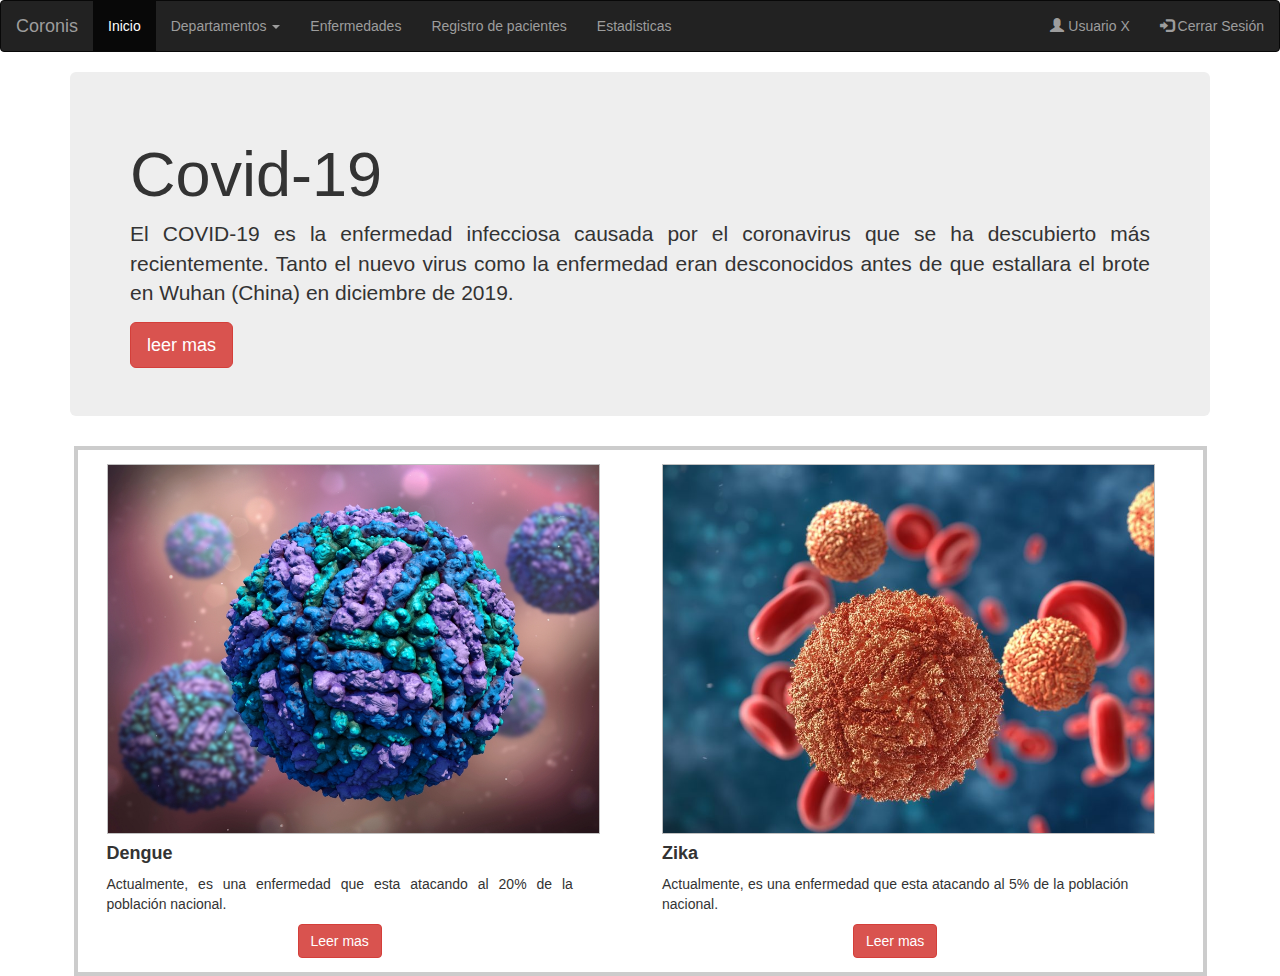
<file: Index.html>
<!DOCTYPE html>
<html>
<head>
	<title>Incio</title>
	<meta charset="utf-8">
	<!--Aqui esta el CSS -->
	<link rel="stylesheet" href="https://maxcdn.bootstrapcdn.com/bootstrap/3.4.1/css/bootstrap.min.css">
  	<script src="https://ajax.googleapis.com/ajax/libs/jquery/3.4.1/jquery.min.js"></script>
  	<script src="https://maxcdn.bootstrapcdn.com/bootstrap/3.4.1/js/bootstrap.min.js"></script>
  	<link rel="stylesheet" href="css/cont.css"> 
	
</head>
<body>
	<!--contenedor del menu -->
	<nav class="navbar navbar-inverse">
  	
	  	<div class="container-fluid">
		    <div class="navbar-header">
		      <a class="navbar-brand" href="#">Coronis</a>
		    </div>
		    <ul class="nav navbar-nav navbar-top ">
		      <li class="active"><a href="#">Inicio</a></li>
		      <li class="dropdown">
		        <a class="dropdown-toggle" data-toggle="dropdown" href="#">Departamentos
		        <span class="caret"></span></a>
		        <ul class="dropdown-menu">
		        	<li><b href="#">Zona Oriental</b></li>
		          <li><a 	href="#">San Miguel</a></li>
		          <li><a href="#">La Unión</a></li>
		          <li><a href="#">Morazan</a></li>
		          <li><a href="#">Usulutan</a></li>
		        </ul>
		      </li>
		      <li><a href="#">Enfermedades</a></li>
		      <li><a href="#">Registro de pacientes</a></li>
		      <li><a href="#">Estadisticas</a></li>
		    </ul>
		    <ul class="nav navbar-nav navbar-right">
		      <li><a href="#"><span class="glyphicon glyphicon-user"></span> Usuario X</a></li>
		      <li><a href="#"><span class="glyphicon glyphicon-log-in"></span> Cerrar Sesión</a></li>
		    </ul>
	  </div>
	</nav>
	<div class="container">
	    <!-- Jumbotron Header -->
	    <header class="jumbotron my-4">
			<h1 class="display-3">Covid-19</h1>
		    <p class="lead" style="text-align: justify;">El COVID-19 es la enfermedad infecciosa causada por el coronavirus que se ha descubierto más recientemente. Tanto el nuevo virus como la enfermedad eran desconocidos antes de que estallara el brote en Wuhan (China) en diciembre de 2019.</p>
		    <a href="#" class="btn btn-danger btn-lg">leer mas</a>
	  	</header>
	</div>
	
	<div class="wraper">
	 <div class="row text-center">
      <div class="col-lg-11 col-md-11 mb-11">
        <div class="card h-50">
          <img class="card-img-top" style="background-image: url('img/dengue1.jpg'); border: 4px;">
          <div class="card-body">
            <h4 class="card-title" style="text-align: justify;"><b>Dengue</b></h4>
            <p class="card-text" style="text-align: justify;">Actualmente, es una enfermedad que esta atacando al 20% de la población nacional.</p>
          </div>
          <div class="card-footer">
            <a href="#" class="btn btn-danger">Leer mas</a>
          </div>
        </div>
      </div>
       <div class="col-lg-11 col-md-11 mb-11">
        <div class="card h-50">
          <img class="card-img-top" style="background-image: url('img/zika1.jpg');">
          <div class="card-body">
            <h4 class="card-title" style="text-align: justify;"><b>Zika</b></h4>
            <p class="card-text" style="text-align: justify;">Actualmente, es una enfermedad que esta atacando al 5% de la población nacional.</p>
          </div>
          <div class="card-footer">
            <a href="#" class="btn btn-danger">Leer mas</a>
          </div>
        </div>
      </div>
  </div>
  </div>  

</body>
</html>
</file>
<file: css/cont.css>
.row  {
	  border: 4px solid #CCC;
  padding: 1em;
  margin-left: auto;
  margin-right: auto;
  width: 1133px;  
  column-count: 2;
}

.card-img-top {
	  background-size: cover;
  position: relative;
  left: 0%;
  display: flex;
  flex-flow: row;
  margin-right: auto;
  margin-left: auto;
  width: 493px;
  height: 370px;
}


}
</file>
